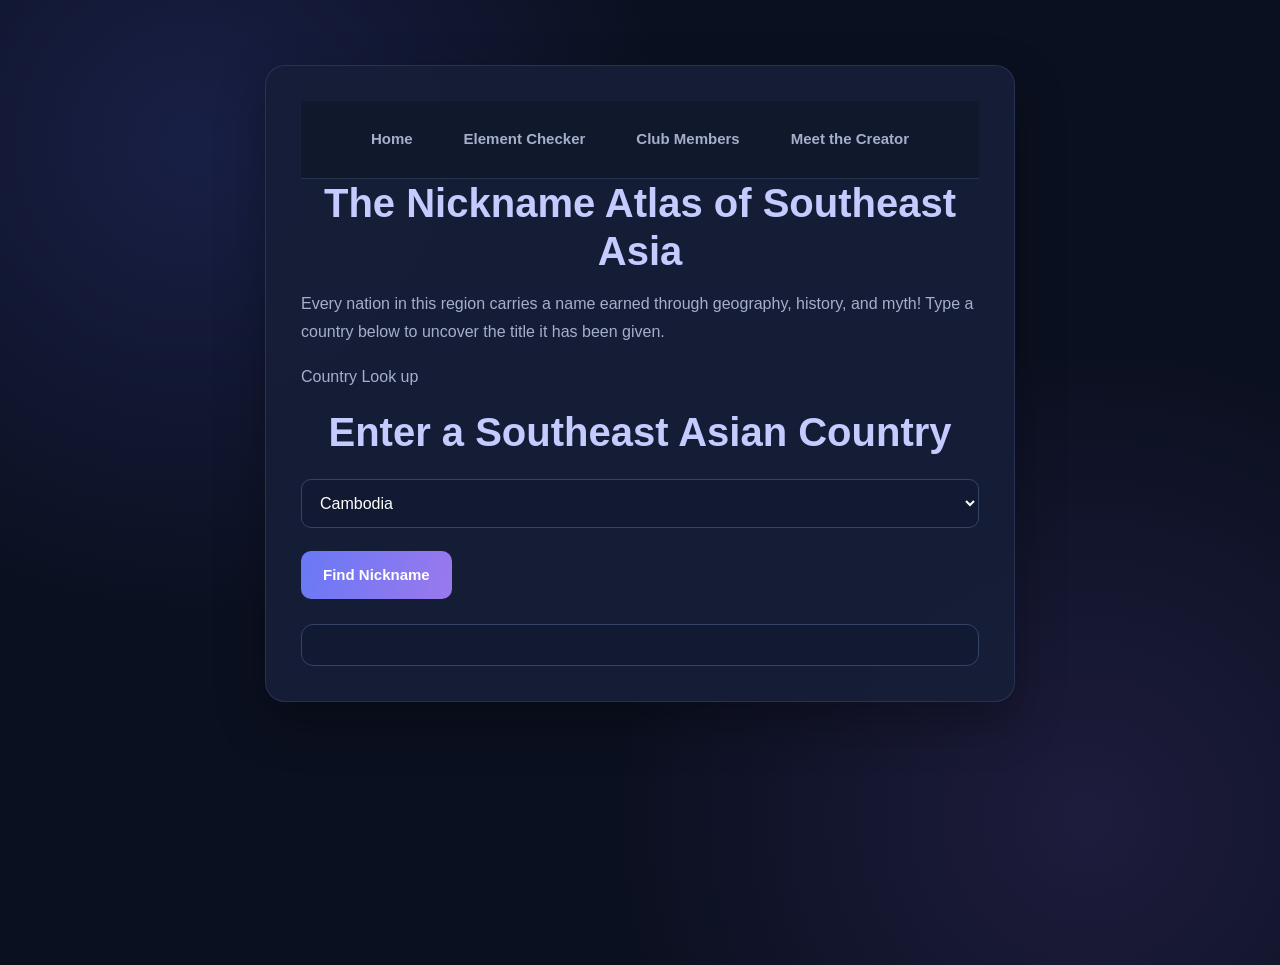
<file: index.html>
<!DOCTYPE html>
<html lang="en">
<head>
    <meta charset="UTF-8">
    <meta name="viewport" content="width=device-width, initial-scale=1.0">
    <title>Homepage</title>

    <link href="https://cdn.jsdelivr.net/npm/bootstrap@5.0.2/dist/css/bootstrap.min.css" rel="stylesheet" integrity="sha384-EVSTQN3/azprG1Anm3QDgpJLIm9Nao0Yz1ztcQTwFspd3yD65VohhpuuCOmLASjC">
    <link rel="stylesheet" href="https://pyscript.net/releases/2025.7.3/core.css"/>
    <script type="module" src="https://pyscript.net/releases/2025.7.3/core.js"></script>

    <link rel="stylesheet" href="style.css">
</head>

<main class="page-content">
<body>
    <nav class="navbar">
        <a href="index.html">Home</a>
        <a href="element-checker.html">Element Checker</a>
        <a href="club-members.html">Club Members</a>
        <a href="meet-creator.html">Meet the Creator</a>
    </nav>

    <h1>The Nickname Atlas of Southeast Asia</h1>
        <p>Every nation in this region carries a name earned through geography, history, and myth! Type a country below to uncover the title it has been given.</p>

    <div>
        <p>Country Look up</p>
        <h1>Enter a Southeast Asian Country</h1>

        <select id="select_country">
            <option value="The Kingdom of Wonder">Cambodia</option>
            <option value="Land of a Million Elephants">Laos</option>
            <option value="Golden Land">Myanmar</option>
            <option value="Land of Smiles">Thailand</option>
            <option value="Land of the Ascending Dragon">Vietnam</option>
            <option value="Abode of Peace">Brunei</option>
            <option value="Emerald of the Equator">Indonesia</option>
            <option value="Truly Asia">Malaysia</option>
            <option value="Pearl of the Orient Seas">Philippines</option>
            <option value="Lion City">Singapore</option>
            <option value="Land of the Rising Sun">Timor-Leste</option>
        </select><br>

        <input type="button" py-click="find_nickname" value="Find Nickname">

        <div id="display"></div>
    </div>

    <py-script src="main3.py"></py-script>
</body>
</main>
</html>
</file>
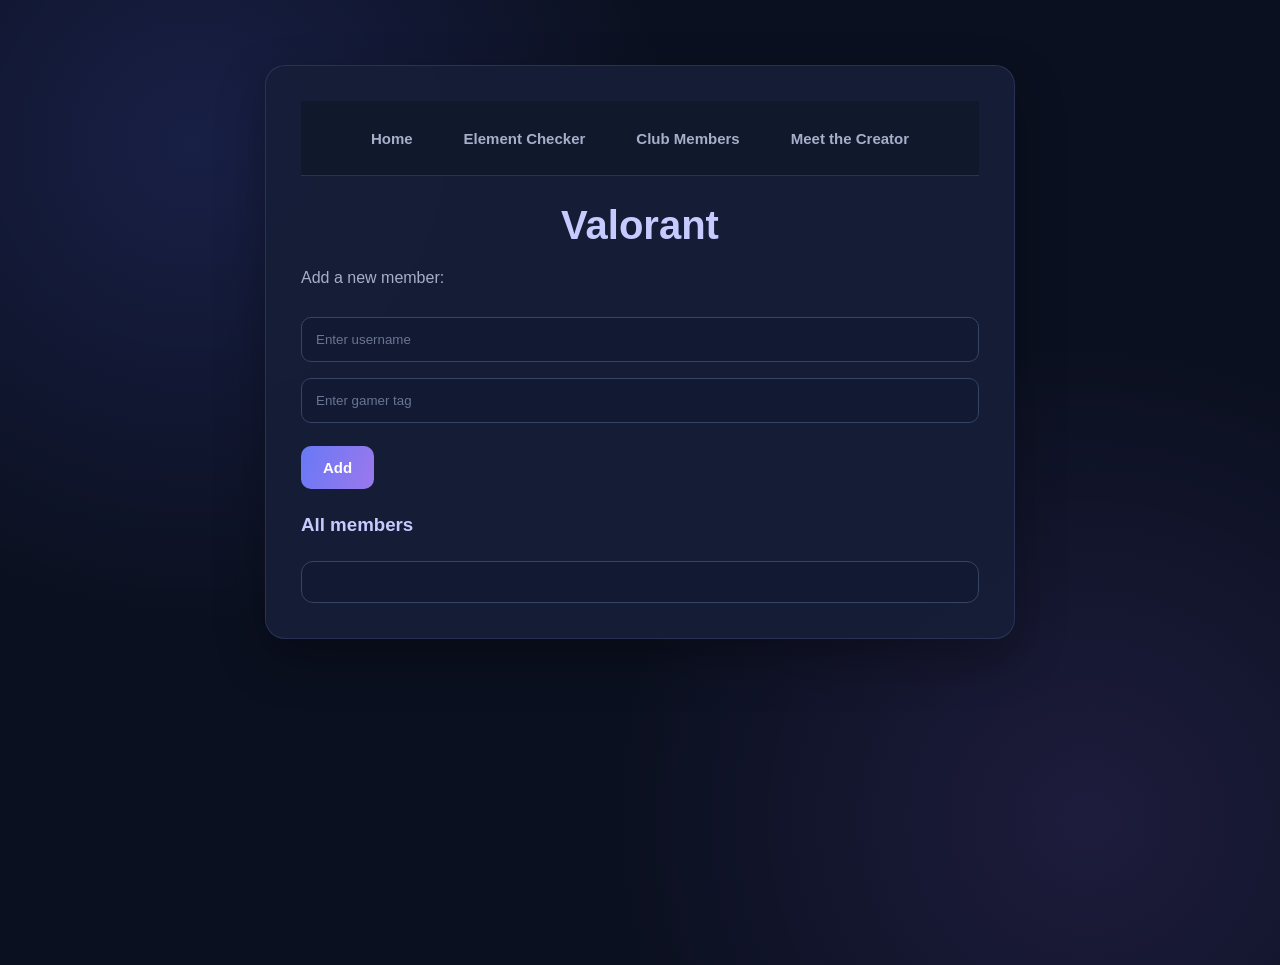
<file: club-members.html>
<!DOCTYPE html>
<html lang="en">
<head>
    <meta charset="UTF-8">
    <meta name="viewport" content="width=device-width, initial-scale=1.0">
    <title>Club Members</title>

    <link rel="stylesheet" href="https://pyscript.net/releases/2026.7.3/core.css" />
    <script type="module" src="https://pyscript.net/releases/2026.7.3/core.js"></script>
    <link rel="stylesheet" type="text/css" href="style.css">
</head>
<main class="page-content">

<body>
    <nav class="navbar">
        <a href="index.html">Home</a>
        <a href="element-checker.html">Element Checker</a>
        <a href="club-members.html">Club Members</a>
        <a href="meet-creator.html">Meet the Creator</a>
    </nav>

    <div>
        <h1>Valorant</h1>
        <p>Add a new member:</p>
            <form>
                <input type="text" id="username" placeholder="Enter username"><br>
                <input type="text" id="gamertag" placeholder="Enter gamer tag"><br>
                <input type="button" py-click="addmember" value="Add"><br>
            </form>

        <h3>All members</h3>
        <div id="results"></div>

    <py-script src="main1.py"></py-script>
</body>

</main>

</html>
</file>
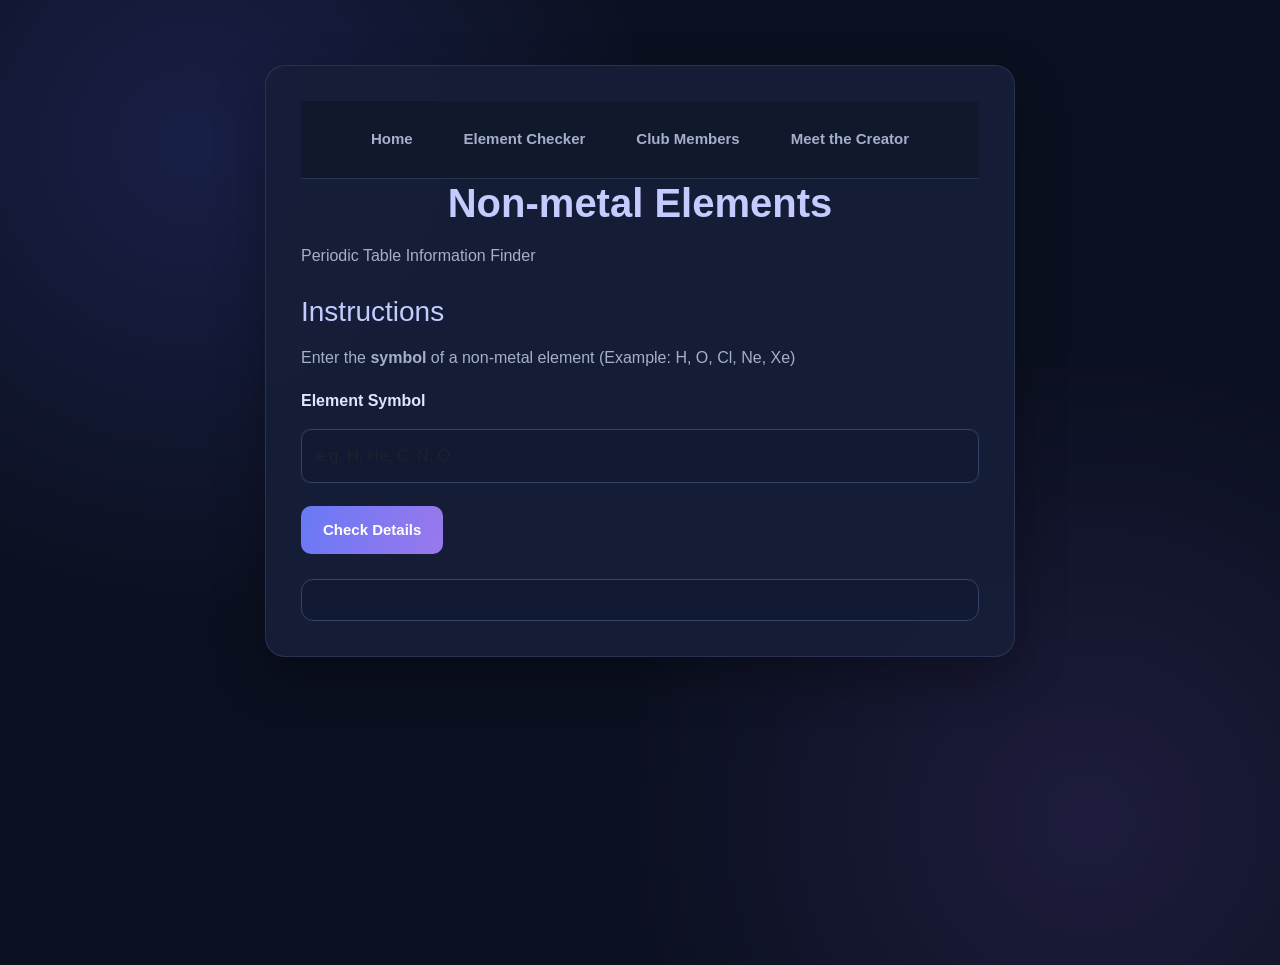
<file: element-checker.html>
<!DOCTYPE html>
<html lang="en">
<head>
    <meta charset="UTF-8">
    <meta name="viewport" content="width=device-width, initial-scale=1.0">
    <title>Element Checker</title>

    <link href="https://cdn.jsdelivr.net/npm/bootstrap@5.0.2/dist/css/bootstrap.min.css" rel="stylesheet" integrity="sha384-EVSTQN3/azprG1Anm3QDgpJLIm9Nao0Yz1ztcQTwFspd3yD65VohhpuuCOmLASjC">
    <link rel="stylesheet" href="https://pyscript.net/releases/2025.7.3/core.css"/>
    <script type="module" src="https://pyscript.net/releases/2025.7.3/core.js"></script>

    <link rel="stylesheet" href="style.css">
</head>

<main class="page-content">
<body>
    <nav class="navbar">
        <a href="index.html">Home</a>
        <a href="element-checker.html">Element Checker</a>
        <a href="club-members.html">Club Members</a>
        <a href="meet-creator.html">Meet the Creator</a>
    </nav>

    <h1>Non-metal Elements</h1>
        <p>Periodic Table Information Finder</p>

    <div>
        <h3>Instructions</h3>
        <p>Enter the <b>symbol</b> of a non-metal element (Example: H, O, Cl, Ne, Xe)</p>

        <div>
            <label for="symbol" class="form-label"><b>Element Symbol</b><br></label>
            <input type="text" id="symbol" class="form-control" placeholder="e.g. H, He, C, N, O">
        </div>

        <input type="button" py-click="check_details" value="Check Details">

        <div id="display"></div>
    </div>

    <py-script src="main2.py"></py-script>
</body>

</main>

</html>
</file>
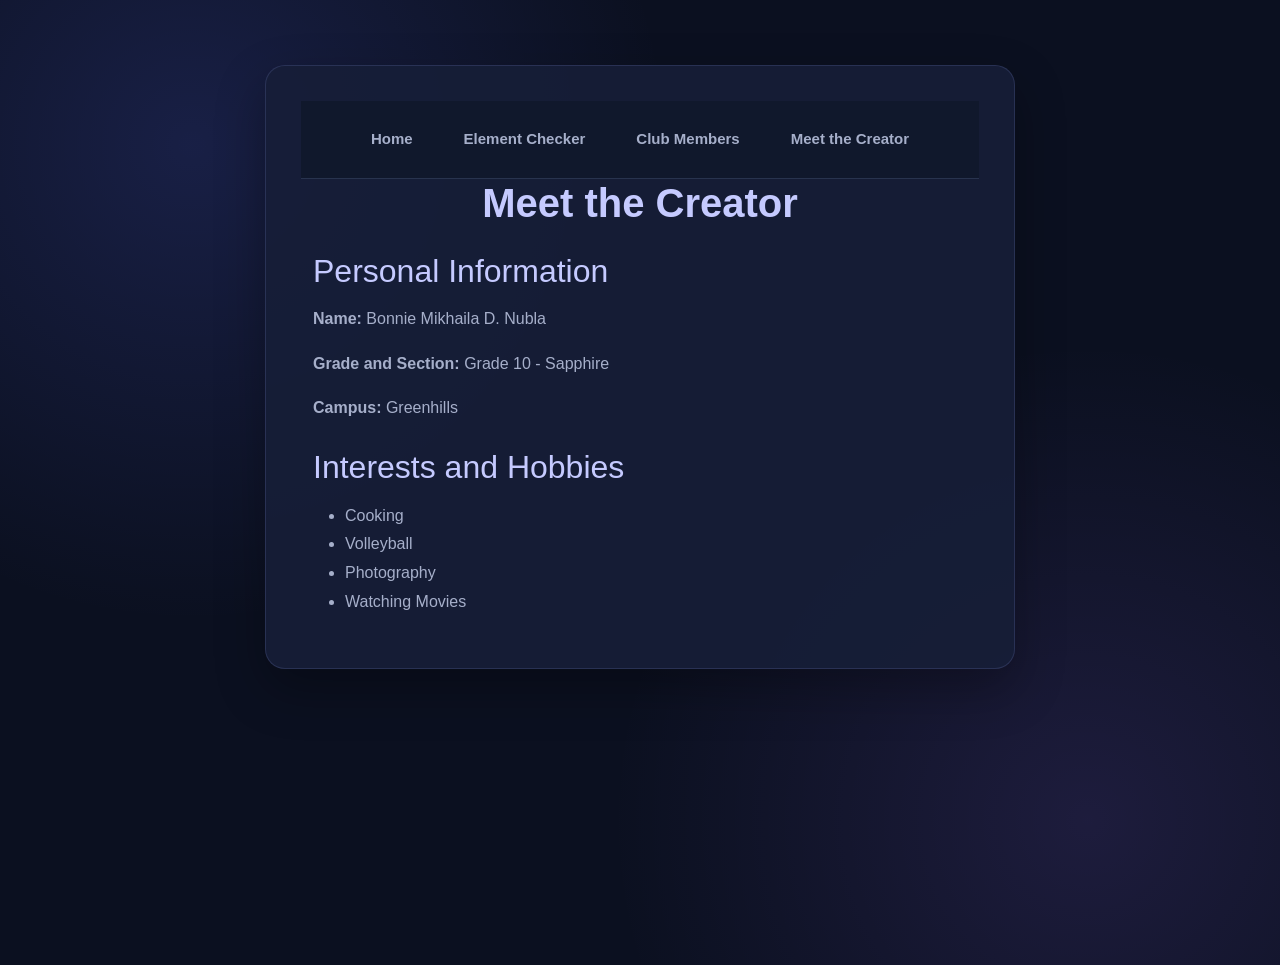
<file: meet-creator.html>
<!DOCTYPE html>
<html lang="en">
<head>
    <meta charset="UTF-8">
    <meta name="viewport" content="width=device-width, initial-scale=1">
    <title>Meet the Creator</title>
    <link href="https://cdn.jsdelivr.net/npm/bootstrap@5.3.3/dist/css/bootstrap.min.css" rel="stylesheet">
    <link rel="stylesheet" href="style.css">
</head>
<main class="page-content">
<body>

    <nav class="navbar">
        <a href="index.html">Home</a>
        <a href="element-checker.html">Element Checker</a>
        <a href="club-members.html">Club Members</a>
        <a href="meet-creator.html">Meet the Creator</a>
    </nav>

    <div class="container">
        <h1>Meet the Creator</h1>

        <h2>Personal Information</h2>
        <p><b>Name:</b> Bonnie Mikhaila D. Nubla</p>
        <p><b>Grade and Section:</b> Grade 10 - Sapphire</p>
        <p><b>Campus:</b> Greenhills</p>

        <h2>Interests and Hobbies</h2>
        <ul>
            <li>Cooking</li>
            <li>Volleyball</li>
            <li>Photography</li>
            <li>Watching Movies</li>
        </ul>
    </div>

</body>
</main>
</html>
</file>
<file: style.css>
/* GENERAL SETTINGS */

* {
    box-sizing: border-box;
}

body {
    min-height: 100vh;
    margin: 0;
    padding: 0;
    font-family: 'DM Sans', Arial, sans-serif;
    color: #e8eaf6;
    background:
        radial-gradient(circle at 15% 15%, rgba(91, 108, 255, 0.17), transparent 35%),
        radial-gradient(circle at 85% 85%, rgba(153, 110, 255, 0.13), transparent 35%),
        #0b1020;
}

/* NAVIGATION BAR */

.navbar {
    width: 100%;
    min-height: 75px;
    padding: 15px 5%;
    display: flex;
    align-items: center;
    justify-content: center;
    gap: 15px;
    background-color: #10182c;
    border-bottom: 1px solid #28334e;
}

.navbar a {
    color: #a6afca;
    text-decoration: none;
    font-size: 15px;
    font-weight: bold;
    padding: 12px 18px;
    border-radius: 25px;
    transition: 0.2s;
}

.navbar a:hover {
    color: #ffffff;
    background-color: #252f4d;
}

/* MAIN CONTENT */

.page-content {
    width: 90%;
    max-width: 750px;
    margin: 65px auto;
    padding: 35px;
    background: rgba(23, 31, 56, 0.9);
    border: 1px solid rgba(151, 166, 255, 0.15);
    border-radius: 20px;
    box-shadow: 0 20px 50px rgba(0, 0, 0, 0.3);
}

/* HEADINGS */

h1 {
    font-family: 'Outfit', Arial, sans-serif;
    font-size: 2.5rem;
    font-weight: 800;
    text-align: center;
    color: #c5caff;
    margin-bottom: 15px;
}

h2, h3 {
    font-family: 'Outfit', Arial, sans-serif;
    color: #c5caff;
    margin-top: 25px;
    margin-bottom: 15px;
}

p, li {
    color: #a6afca;
    line-height: 1.8;
}

/* INPUT FIELDS */

input[type="text"],
select {
    width: 100%;
    max-width: 100%;
    padding: 14px;
    margin: 8px 0;
    color: white;
    background-color: #111a32;
    border: 1px solid #354365;
    border-radius: 10px;
    outline: none;
}

input[type="text"]:focus,
select:focus {
    border-color: #9b91ff;
    box-shadow: 0 0 0 3px rgba(155, 145, 255, 0.15);
}

input::placeholder {
    color: #697594;
}

label {
    color: #e0e5ff;
}

/* BUTTONS */

input[type="button"] {
    padding: 13px 22px;
    margin-top: 15px;
    border: none;
    border-radius: 10px;
    color: white;
    background: linear-gradient(110deg, #6879f5, #9b78ed);
    font-size: 15px;
    font-weight: bold;
    cursor: pointer;
    transition: 0.2s;
}

input[type="button"]:hover {
    background: linear-gradient(110deg, #7889ff, #ae8aff);
    transform: translateY(-2px);
}

/* RESULT DISPLAY */

#display,
#results {
    margin-top: 25px;
    padding: 20px;
    color: #dce2ff;
    background-color: #111a32;
    border: 1px solid #354365;
    border-radius: 12px;
    line-height: 1.8;
    overflow-wrap: anywhere;
}

/* TABLES */

table {
    width: 100%;
    margin-top: 20px;
    border-collapse: collapse;
    color: #e8eaf6;
}

th, td {
    padding: 12px;
    border: 1px solid #354365;
    text-align: left;
}

th {
    color: #c5caff;
    background-color: #111a32;
}

/* LINKS AND LISTS */

a {
    color: #a99aff;
}

a:hover {
    color: #c5caff;
}

/* MOBILE RESPONSIVENESS */

@media (max-width: 600px) {
    .navbar {
        flex-wrap: wrap;
        gap: 5px;
        padding: 12px;
    }

    .navbar a {
        font-size: 13px;
        padding: 10px;
    }

    .page-content {
        width: 92%;
        margin: 30px auto;
        padding: 22px;
    }

    h1 {
        font-size: 2rem;
    }
}
</file>
